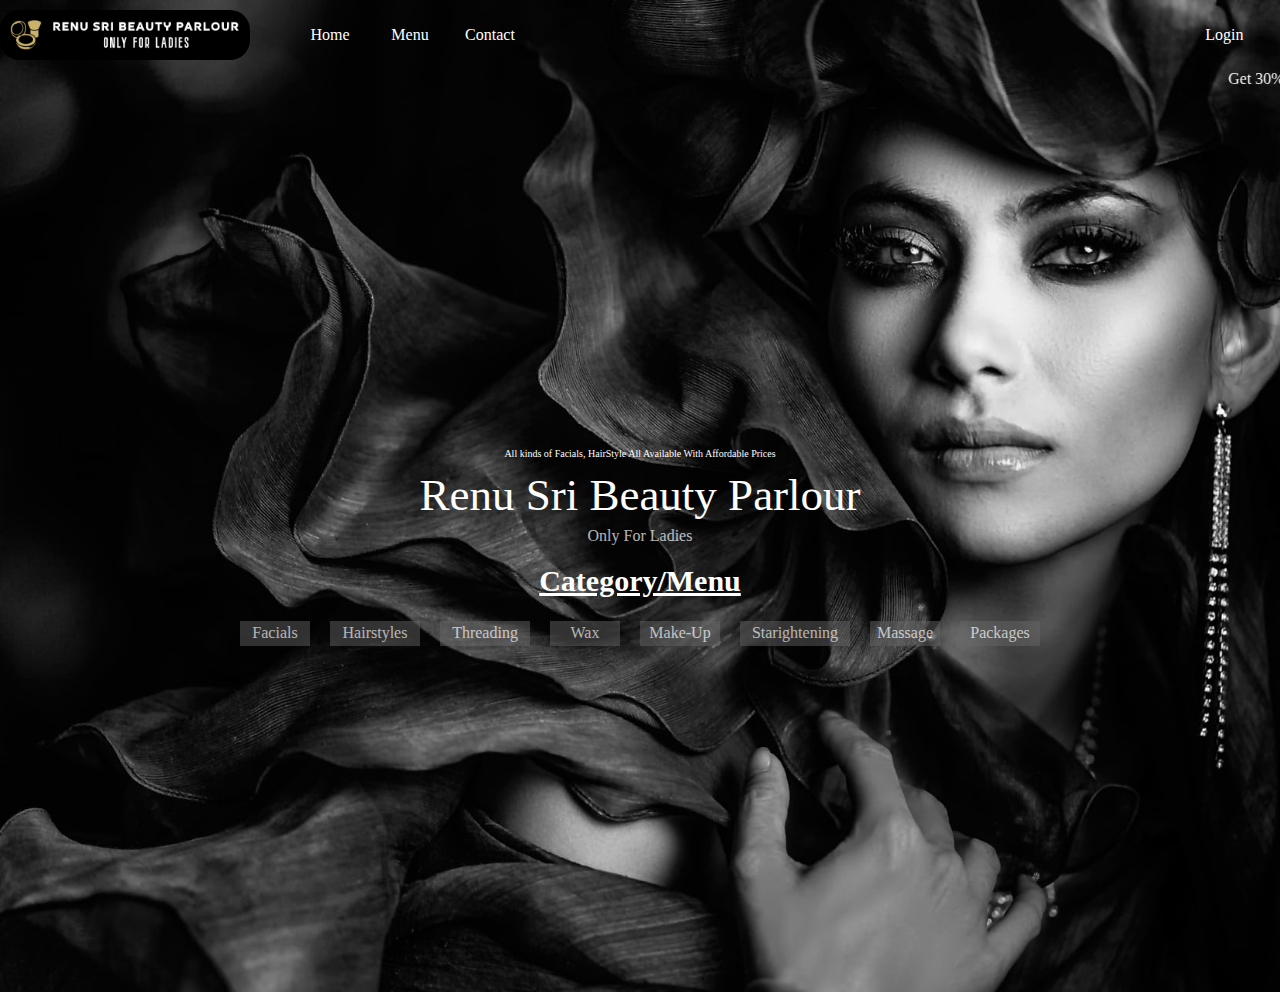
<file: index.html>
<!DOCTYPE html>
<html lang="en">
<head>
    <meta charset="UTF-8">
    <meta name="viewport" content="width=device-width, initial-scale=1.0">
    <title>Home</title>
    <link rel="stylesheet" href="index.css">
    <link rel="stylesheet" href="https://cdnjs.cloudflare.com/ajax/libs/font-awesome/4.7.0/css/font-awesome.min.css">
    <link rel="preconnect" href="https://fonts.googleapis.com">
    <link rel="preconnect" href="https://fonts.gstatic.com" crossorigin>
 </head>
<body>
    <div class="nav">
        <div class="left-nav">
            <img src="logo.png" alt="logo">
            <ul>
                <li><a class="a" href="index.html">Home</a></li>
                <li><a class="menu" href="menu.html">Menu</a></li>
                <li><a class="a" href="https://wa.me/+919391223376">Contact</a></li>
            </ul>
        </div>
        <div class="right-nav">
            <ul>
                <li><a href="login.html">Login</a></li>
            </ul>
        </div>
    </div>
    <div class="marque">
        <marquee width="100%" direction="left">Get 30% off for new customers. Check it and grab the offer, and the offer is up to the Ugadi festival.</marquee>
    </div>
    <div class="d1">
        <div class="box1">
            <p>All kinds of Facials, HairStyle All Available With Affordable Prices</p>
        </div>
        <div class="box2">
           <a href="#">Renu Sri Beauty Parlour</a>
        </div>
        <div class="box3">
            <p>Only For Ladies</p>
        </div>
        <div class="box4">
            <div class="mini1">
                <a href="menu.html"><b>Category/Menu</b></a>
            </div>
            <div class="category">
                <div class="minibox">
                    <a href="facial.html">Facials</a>
                </div>
                <div class="minibox">
                    <a style="width: 90px;" href="hairstyle.html">Hairstyles</a>
                </div>
                <div class="minibox">
                    <a style="width: 90px;" href="Threading.html">Threading</a>
                </div>
                <div class="minibox">
                    <a href="wax.html">Wax</a>
                </div>
                <div class="minibox">
                    <a style="width: 80px;" href="makeup.html">Make-Up</a>
                </div>
                <div class="minibox">
                    <a style="width: 110px;" href="starightening.html">Starightening</a>
                </div>
                <div class="minibox">
                    <a href="massage.html">Massage</a>
                </div>
                <div class="minibox">
                    <a style="width: 80px;" href="package.html">Packages</a>
                </div>
                
            </div>
        </div>
    </div>
</body>
</html>
</file>
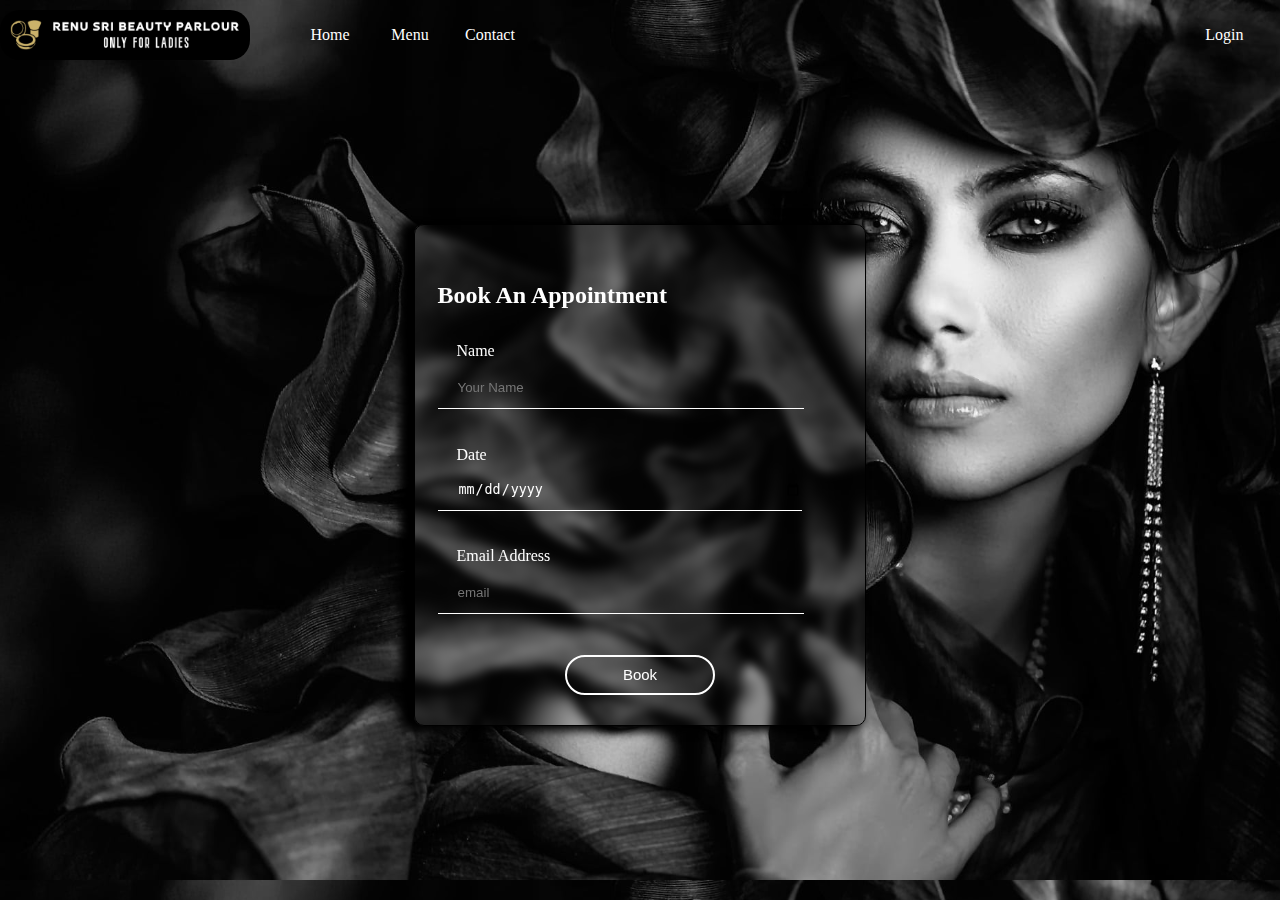
<file: appointment.html>
<!DOCTYPE html>
<html lang="en">
<head>
    <meta charset="UTF-8">
    <meta name="viewport" content="width=device-width, initial-scale=1.0">
    <title>Appointment</title>
    <link rel="stylesheet" href="index.css">
    <link rel="stylesheet" href="appointment.css">
    <link rel="stylesheet" href="https://cdnjs.cloudflare.com/ajax/libs/font-awesome/4.7.0/css/font-awesome.min.css">
    <link rel="preconnect" href="https://fonts.googleapis.com">
    <link rel="preconnect" href="https://fonts.gstatic.com" crossorigin>
 </head>
<body>
    <div class="nav">
        <div class="left-nav">
            <img src="logo.png" alt="logo">
            <ul>
                <li><a class="a" href="index.html">Home</a></li>
                <li><a class="menu" href="menu.html">Menu</a></li>
                <li><a class="a" href="https://wa.me/+919391223376">Contact</a></li>
            </ul>
        </div>
        <div class="right-nav">
            <ul>
                <li><a href="login.html">Login</a></li>
            </ul>
        </div>
    </div>
    <div class="bk">
        <div class="left">
            <div class="line1">
                    <h2>Book An Appointment</h2>
            </div>
                <div class="line2">
                    <div class="label">
                        <p>Name</p>
                    </div>
                    <div class="insert">
                        <input type="text" id="username" name="insert" placeholder="Your Name" required>
                    </div>
                </div>
                <div class="line2">
                    <div class="label">
                        <p>Date</p>
                    </div>
                    <div class="insert">
                        <input type="date" id="password" name="insert" required>
                    </div>
                </div>
                <div class="line2">
                    <div class="label">
                        <p>Email Address</p>
                    </div>
                    <div class="insert">
                        <input type="email" id="password" name="insert" placeholder="email" required>
                    </div>
                </div>
                <div class="line3">
                    <input type="submit" value="Book">
                </div>
        </div>
    </div>
</body>
</html>
</file>
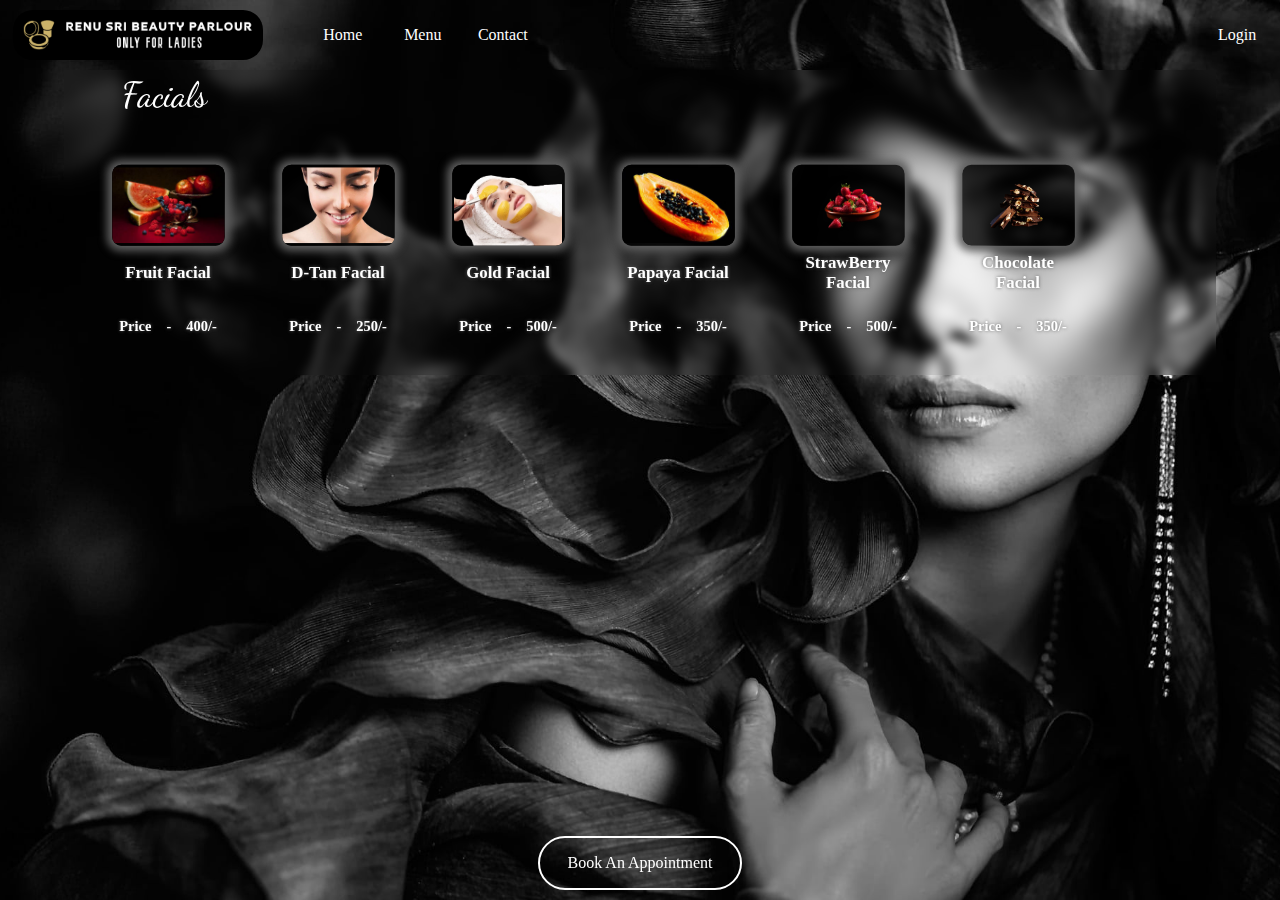
<file: facial.html>
<!DOCTYPE html>
<html lang="en">
<head>
    <meta charset="UTF-8">
    <meta name="viewport" content="width=device-width, initial-scale=1.0">
    <title>Facial</title>
    <link rel="stylesheet" href="menu.css">
    <link rel="stylesheet" href="index.css">
    <link rel="stylesheet" href="facial.css">
    <link rel="stylesheet" href="https://cdnjs.cloudflare.com/ajax/libs/font-awesome/4.7.0/css/font-awesome.min.css">
    <link rel="preconnect" href="https://fonts.googleapis.com">
    <link rel="preconnect" href="https://fonts.gstatic.com" crossorigin>
    <link href="https://fonts.googleapis.com/css2?family=Dancing+Script:wght@400..700&display=swap" rel="stylesheet">
</head>
<body>
    <div class="nav">
        <div class="left-nav">
            <img src="logo.png" alt="logo">
            <ul>
                <li><a class="a" href="index.html">Home</a></li>
                <li><a class="menu" href="menu.html">Menu</a></li>           
                <li><a class="a" href="https://wa.me/+919391223376">Contact</a></li>

            </ul>
        </div>
        <div class="right-nav">
            <ul>
                <li><a href="login.html">Login</a></li>
            </ul>
        </div>
    </div>
    <div class="main">
        <div class="facial">
            <div class="head1">
                <p>Facials</p>
            </div>
            <div class="max">
                <div class="minib1">
                    <div class="line1">
                        <img src="f1.jpeg" alt="f1">
                    </div>
                    <div class="line2">
                        <h3>Fruit Facial</h3>
                    </div>
                    <div class="line3">
                        <div class="price">
                            <p><b>Price</b></p>
                        </div>
                        <div class="price">
                            <p><b>-</b></p>
                        </div>
                        <div class="price">
                            <p><b>400/-</b></p>
                        </div>
                    </div>
                </div>
                <div class="minib1">
                    <div class="line1">
                        <img src="f2.png" alt="f1">
                    </div>
                    <div class="line2">
                        <h3>D-Tan Facial</h3>
                    </div>
                    <div class="line3">
                        <div class="price">
                            <p><b>Price</b></p>
                        </div>
                        <div class="price">
                            <p><b>-</b></p>
                        </div>
                        <div class="price">
                            <p><b>250/-</b></p>
                        </div>
                    </div>
                </div>
                <div class="minib1">
                    <div class="line1">
                        <img src="f3.png" alt="f1">
                    </div>
                    <div class="line2">
                        <h3>Gold Facial</h3>
                    </div>
                    <div class="line3">
                        <div class="price">
                            <p><b>Price</b></p>
                        </div>
                        <div class="price">
                            <p><b>-</b></p>
                        </div>
                        <div class="price">
                            <p><b>500/-</b></p>
                        </div>
                    </div>
                </div>
                <div class="minib1">
                    <div class="line1">
                        <img src="f4.jpeg" alt="f1">
                    </div>
                    <div class="line2">
                        <h3>Papaya Facial</h3>
                    </div>
                    <div class="line3">
                        <div class="price">
                            <p><b>Price</b></p>
                        </div>
                        <div class="price">
                            <p><b>-</b></p>
                        </div>
                        <div class="price">
                            <p><b>350/-</b></p>
                        </div>
                    </div>
                </div>
                <div class="minib1">
                    <div class="line1">
                        <img src="f5.png" alt="f1">
                    </div>
                    <div class="line2">
                        <h3>StrawBerry Facial</h3>
                    </div>
                    <div class="line3">
                        <div class="price">
                            <p><b>Price</b></p>
                        </div>
                        <div class="price">
                            <p><b>-</b></p>
                        </div>
                        <div class="price">
                            <p><b>500/-</b></p>
                        </div>
                    </div>
                </div>
                <div class="minib1">
                    <div class="line1">
                        <img src="f6.png" alt="f1">
                    </div>
                    <div class="line2">
                        <h3>Chocolate Facial</h3>
                    </div>
                    <div class="line3">
                        <div class="price">
                            <p><b>Price</b></p>
                        </div>
                        <div class="price">
                            <p><b>-</b></p>
                        </div>
                        <div class="price">
                            <p><b>350/-</b></p>
                        </div>
                    </div>
                </div>
            </div>
        </div>
    </div>
    <div class="appointment">
        <a href="appointment.html">Book An Appointment</a>
    </div>
</body>
</html>
</file>
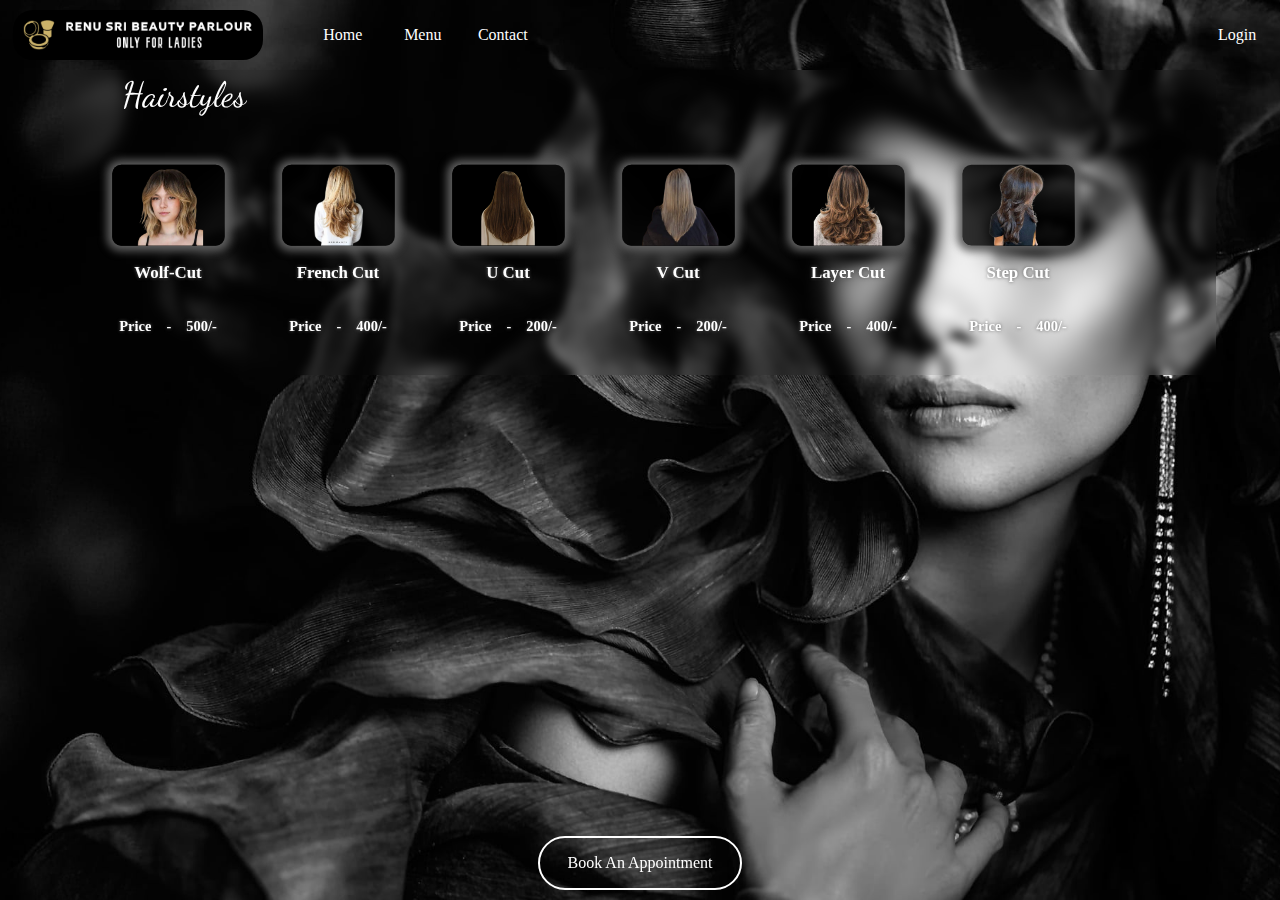
<file: hairstyle.html>
<!DOCTYPE html>
<html lang="en">
<head>
    <meta charset="UTF-8">
    <meta name="viewport" content="width=device-width, initial-scale=1.0">
    <title>Hairstyles</title>
    <link rel="stylesheet" href="index.css">
    <link rel="stylesheet" href="menu.css">
    <link rel="stylesheet" href="facial.css">
    <link rel="stylesheet" href="https://cdnjs.cloudflare.com/ajax/libs/font-awesome/4.7.0/css/font-awesome.min.css">
    <link rel="preconnect" href="https://fonts.googleapis.com">
    <link rel="preconnect" href="https://fonts.gstatic.com" crossorigin>
    <link href="https://fonts.googleapis.com/css2?family=Dancing+Script:wght@400..700&display=swap" rel="stylesheet">
</head>
<body>
    <div class="nav">
        <div class="left-nav">
            <img src="logo.png" alt="logo">
            <ul>
                <li><a class="a" href="index.html">Home</a></li>
                <li><a class="menu" href="menu.html">Menu</a></li>
                <li><a class="a" href="https://wa.me/+919391223376">Contact</a></li>
            </ul>
        </div>
        <div class="right-nav">
            <ul>
                <li><a href="login.html">Login</a></li>
            </ul>
        </div>
    </div>
    <div class="main">
        <div class="facial">
            <div class="head1">
                <p>Hairstyles</p>
            </div>
            <div class="max">
                <div class="minib1">
                    <div class="line1">
                        <img src="h1.png" alt="f1">
                    </div>
                    <div class="line2">
                        <h3>Wolf-Cut</h3>
                    </div>
                    <div class="line3">
                        <div class="price">
                            <p><b>Price</b></p>
                        </div>
                        <div class="price">
                            <p><b>-</b></p>
                        </div>
                        <div class="price">
                            <p><b>500/-</b></p>
                        </div>
                    </div>
                </div>
                <div class="minib1">
                    <div class="line1">
                        <img src="h2.png" alt="f1">
                    </div>
                    <div class="line2">
                        <h3>French Cut</h3>
                    </div>
                    <div class="line3">
                        <div class="price">
                            <p><b>Price</b></p>
                        </div>
                        <div class="price">
                            <p><b>-</b></p>
                        </div>
                        <div class="price">
                            <p><b>400/-</b></p>
                        </div>
                    </div>
                </div>
                <div class="minib1">
                    <div class="line1">
                        <img src="h3.png" alt="f1">
                    </div>
                    <div class="line2">
                        <h3>U Cut</h3>
                    </div>
                    <div class="line3">
                        <div class="price">
                            <p><b>Price</b></p>
                        </div>
                        <div class="price">
                            <p><b>-</b></p>
                        </div>
                        <div class="price">
                            <p><b>200/-</b></p>
                        </div>
                    </div>
                </div>
                <div class="minib1">
                    <div class="line1">
                        <img src="h4.png" alt="f1">
                    </div>
                    <div class="line2">
                        <h3>V Cut</h3>
                    </div>
                    <div class="line3">
                        <div class="price">
                            <p><b>Price</b></p>
                        </div>
                        <div class="price">
                            <p><b>-</b></p>
                        </div>
                        <div class="price">
                            <p><b>200/-</b></p>
                        </div>
                    </div>
                </div>
                <div class="minib1">
                    <div class="line1">
                        <img src="h5.png" alt="f1">
                    </div>
                    <div class="line2">
                        <h3>Layer Cut</h3>
                    </div>
                    <div class="line3">
                        <div class="price">
                            <p><b>Price</b></p>
                        </div>
                        <div class="price">
                            <p><b>-</b></p>
                        </div>
                        <div class="price">
                            <p><b>400/-</b></p>
                        </div>
                    </div>
                </div>
                <div class="minib1">
                    <div class="line1">
                        <img src="h6.png" alt="f1">
                    </div>
                    <div class="line2">
                        <h3>Step Cut</h3>
                    </div>
                    <div class="line3">
                        <div class="price">
                            <p><b>Price</b></p>
                        </div>
                        <div class="price">
                            <p><b>-</b></p>
                        </div>
                        <div class="price">
                            <p><b>400/-</b></p>
                        </div>
                    </div>
                </div>
            </div>
        </div>
    </div>
    <div class="appointment">
        <a href="appointment.html">Book An Appointment</a>
    </div>
</body>
</html>
</file>
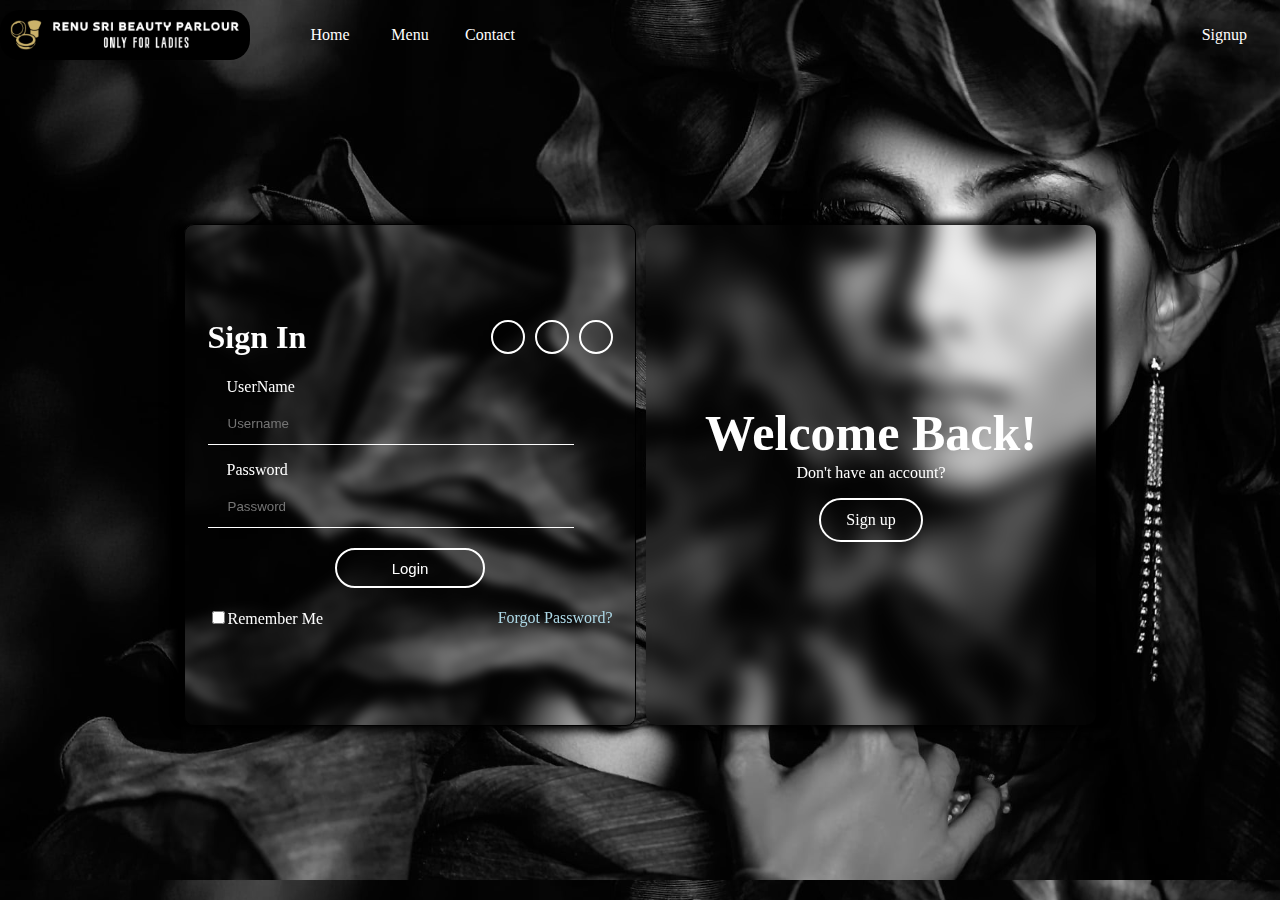
<file: login.html>
<!DOCTYPE html>
<html >
<head>
    <meta charset="UTF-8">
    <meta name="viewport" content="width=device-width, initial-scale=1.0">
    <title>Login</title>
    <link rel="stylesheet" href="https://cdnjs.cloudflare.com/ajax/libs/font-awesome/6.5.1/css/all.min.css" integrity="sha512-DTOQO9RWCH3ppGqcWaEA1BIZOC6xxalwEsw9c2QQeAIftl+Vegovlnee1c9QX4TctnWMn13TZye+giMm8e2LwA==" crossorigin="anonymous" referrerpolicy="no-referrer" />
    <link rel="stylesheet" href="login.css">
    <link rel="stylesheet" href="index.css">
</head>
<body>
    <div class="nav">
        <div class="left-nav">
            <img src="logo.png" alt="logo">
            <ul>
                <li><a class="a" href="index.html">Home</a></li>
                <li><a class="a" href="menu.html">Menu</a></li>
                <li><a class="a" href="https://wa.me/+919391223376">Contact</a></li>

            </ul>
        </div>
        <div class="right-nav">
            <ul>
                <li><a class="a" href="#"><i class="fa fa-search" aria-hidden="true"></i></a></i></li>
                <li><a href="signup.html">Signup</a></li>
            </ul>
        </div>
    </div>
    <div class="main">
        <div class="left">
            <div class="line1">
                <div class="col1">
                    <h1>Sign In</h1>
                </div>
                <div class="col2">
                    <div class="a1">
                        <a href="#"><i class="fa-brands fa-facebook-f"></i></a>
                    </div>
                    <div class="a1">
                        <a href="#"><i class="fa-brands fa-google"></i></a>
                    </div>
                    <div class="a1">
                        <a href="#"><i class="fa-brands fa-github-alt"></i></a>
                    </div>
                </div>
            </div>
                <div class="line2">
                    <div class="label">
                        <p>UserName</p>
                    </div>
                    <div class="insert">
                        <input type="text" id="username" name="insert" placeholder="Username" required>
                    </div>
                </div>
                <div class="line2">
                    <div class="label">
                        <p>Password</p>
                    </div>
                    <div class="insert">
                        <input class="password" type="password" id="password" name="insert" placeholder="Password" required>
                    </div>
                </div>
                <div class="line3">
                    <input type="submit" value="Login">
                </div>
            <div class="line4">
                <div class="rem1">
                    <p><input type="checkbox" id="rem" name="rem1">Remember Me</p>
                </div>
            <div class="rem1">
                <a href="#">Forgot Password?</a>
            </div>
            </div>
        </div>
        <div class="right">
            <div class="welcome">
                <h1>Welcome Back!</h1>
            </div>
            <div class="does">
               <p>Don't have an account?</p>
            </div>
            <div class="signup">
                <a href="signup.html">Sign up</a>
            </div>
        </div>
    </div>
</body>
</html>
</file>
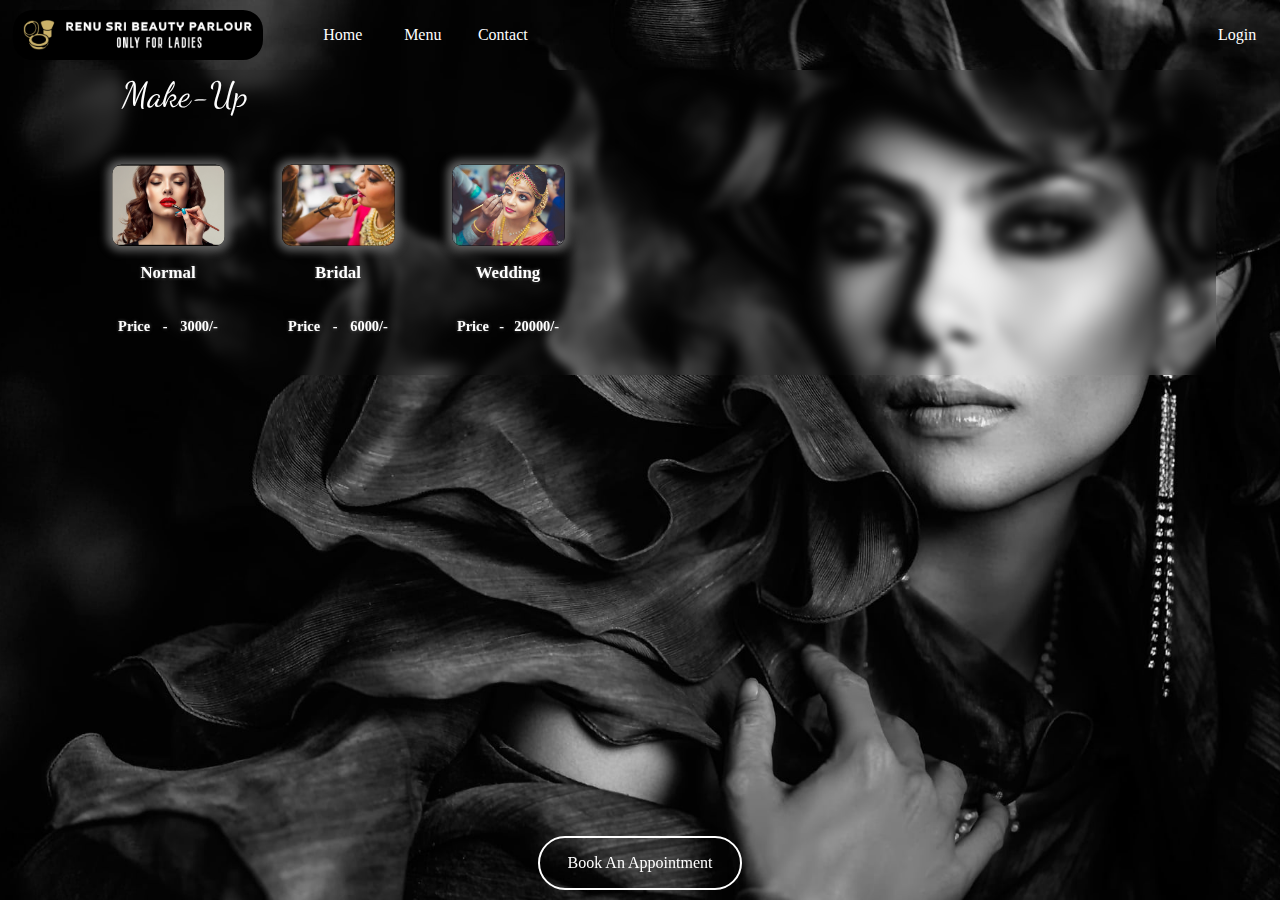
<file: makeup.html>
<!DOCTYPE html>
<html lang="en">
<head>
    <meta charset="UTF-8">
    <meta name="viewport" content="width=device-width, initial-scale=1.0">
    <title>Make-Up</title>
    <link rel="stylesheet" href="index.css">
    <link rel="stylesheet" href="menu.css">
    <link rel="stylesheet" href="facial.css">
    <link rel="stylesheet" href="https://cdnjs.cloudflare.com/ajax/libs/font-awesome/4.7.0/css/font-awesome.min.css">
    <link rel="preconnect" href="https://fonts.googleapis.com">
    <link rel="preconnect" href="https://fonts.gstatic.com" crossorigin>
    <link href="https://fonts.googleapis.com/css2?family=Dancing+Script:wght@400..700&display=swap" rel="stylesheet">
</head>
<body>
    <div class="nav">
        <div class="left-nav">
            <img src="logo.png" alt="logo">
            <ul>
                <li><a class="a" href="index.html">Home</a></li>
                <li><a class="menu" href="menu.html">Menu</a></li>
                <li><a class="a" href="https://wa.me/+919391223376">Contact</a></li>
            </ul>
        </div>
        <div class="right-nav">
            <ul>
                <li><a href="login.html">Login</a></li>
            </ul>
        </div>
    </div>
    <div class="main">
        <div class="facial">
            <div class="head1">
                <p>Make-Up</p>
            </div>
            <div class="max">
                <div class="minib1">
                    <div class="line1">
                        <img style="object-fit: cover;" src="m1.png" alt="f1">
                    </div>
                    <div class="line2">
                        <h3>Normal</h3>
                    </div>
                    <div class="line3">
                        <div class="price">
                            <p><b>Price</b></p>
                        </div>
                        <div class="price">
                            <p><b>-</b></p>
                        </div>
                        <div class="price">
                            <p><b>3000/-</b></p>
                        </div>
                    </div>
                </div>
                <div class="minib1">
                    <div class="line1">
                        <img style="object-fit: cover;" src="m2.png" alt="f1">
                    </div>
                    <div class="line2">
                        <h3>Bridal</h3>
                    </div>
                    <div class="line3">
                        <div class="price">
                            <p><b>Price</b></p>
                        </div>
                        <div class="price">
                            <p><b>-</b></p>
                        </div>
                        <div class="price">
                            <p><b>6000/-</b></p>
                        </div>
                    </div>
                </div>
                <div class="minib1">
                    <div class="line1">
                        <img style="object-fit: cover;" src="m3.png" alt="f1">
                    </div>
                    <div class="line2">
                        <h3>Wedding</h3>
                    </div>
                    <div class="line3">
                        <div class="price">
                            <p><b>Price</b></p>
                        </div>
                        <div class="price">
                            <p><b>-</b></p>
                        </div>
                        <div class="price">
                            <p><b>20000/-</b></p>
                        </div>
                    </div>
                </div>
            </div>
        </div>
    </div>
    <div class="appointment">
        <a href="appointment.html">Book An Appointment</a>
    </div>
</body>
</html>
</file>
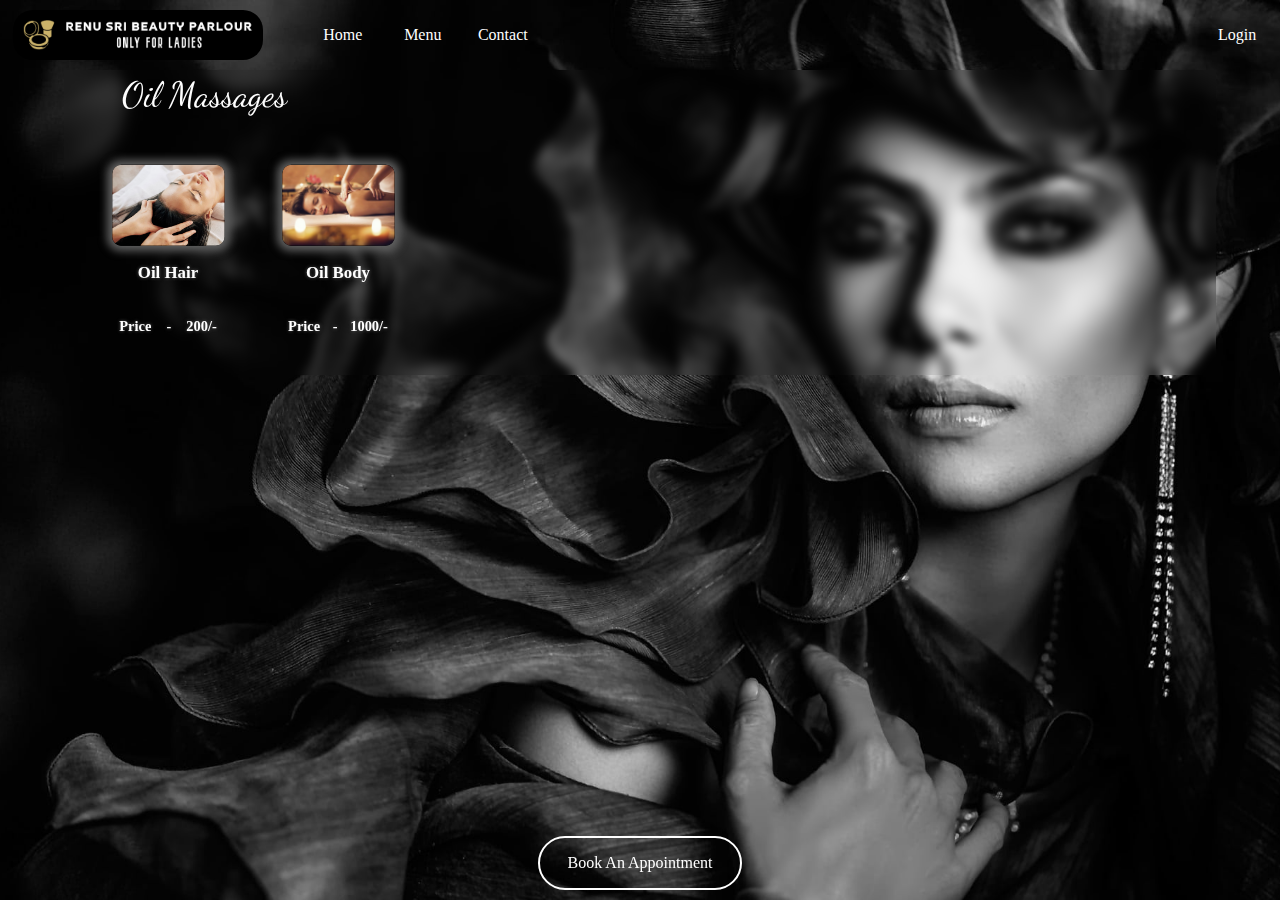
<file: massage.html>
<!DOCTYPE html>
<html lang="en">
<head>
    <meta charset="UTF-8">
    <meta name="viewport" content="width=device-width, initial-scale=1.0">
    <title>Massages</title>
    <link rel="stylesheet" href="menu.css">
    <link rel="stylesheet" href="index.css">
    <link rel="stylesheet" href="facial.css">
    <link rel="stylesheet" href="https://cdnjs.cloudflare.com/ajax/libs/font-awesome/4.7.0/css/font-awesome.min.css">
    <link rel="preconnect" href="https://fonts.googleapis.com">
    <link rel="preconnect" href="https://fonts.gstatic.com" crossorigin>
    <link href="https://fonts.googleapis.com/css2?family=Dancing+Script:wght@400..700&display=swap" rel="stylesheet">
</head>
<body>
    <div class="nav">
        <div class="left-nav">
            <img src="logo.png" alt="logo">
            <ul>
                <li><a class="a" href="index.html">Home</a></li>
                <li><a class="menu" href="menu.html">Menu</a></li>
                <li><a class="a" href="https://wa.me/+919391223376">Contact</a></li>

            </ul>
        </div>
        <div class="right-nav">
            <ul>
                <li><a href="login.html">Login</a></li>
            </ul>
        </div>
    </div>
    <div class="main">
        <div class="facial">
            <div class="head1">
                <p>Oil Massages</p>
            </div>
            <div class="max">
                <div class="minib1">
                    <div class="line1">
                        <img style="object-fit: cover;" src="ma1.png" alt="f1">
                    </div>
                    <div class="line2">
                        <h3>Oil Hair</h3>
                    </div>
                    <div class="line3">
                        <div class="price">
                            <p><b>Price</b></p>
                        </div>
                        <div class="price">
                            <p><b>-</b></p>
                        </div>
                        <div class="price">
                            <p><b>200/-</b></p>
                        </div>
                    </div>
                </div>
                <div class="minib1">
                    <div class="line1">
                        <img style="object-fit: cover;" src="ma2.png" alt="f1">
                    </div>
                    <div class="line2">
                        <h3>Oil Body</h3>
                    </div>
                    <div class="line3">
                        <div class="price">
                            <p><b>Price</b></p>
                        </div>
                        <div class="price">
                            <p><b>-</b></p>
                        </div>
                        <div class="price">
                            <p><b>1000/-</b></p>
                        </div>
                    </div>
                </div>
            </div>
        </div>
    </div>
    <div class="appointment">
        <a href="appointment.html">Book An Appointment</a>
    </div>
</body>
</html>
</file>
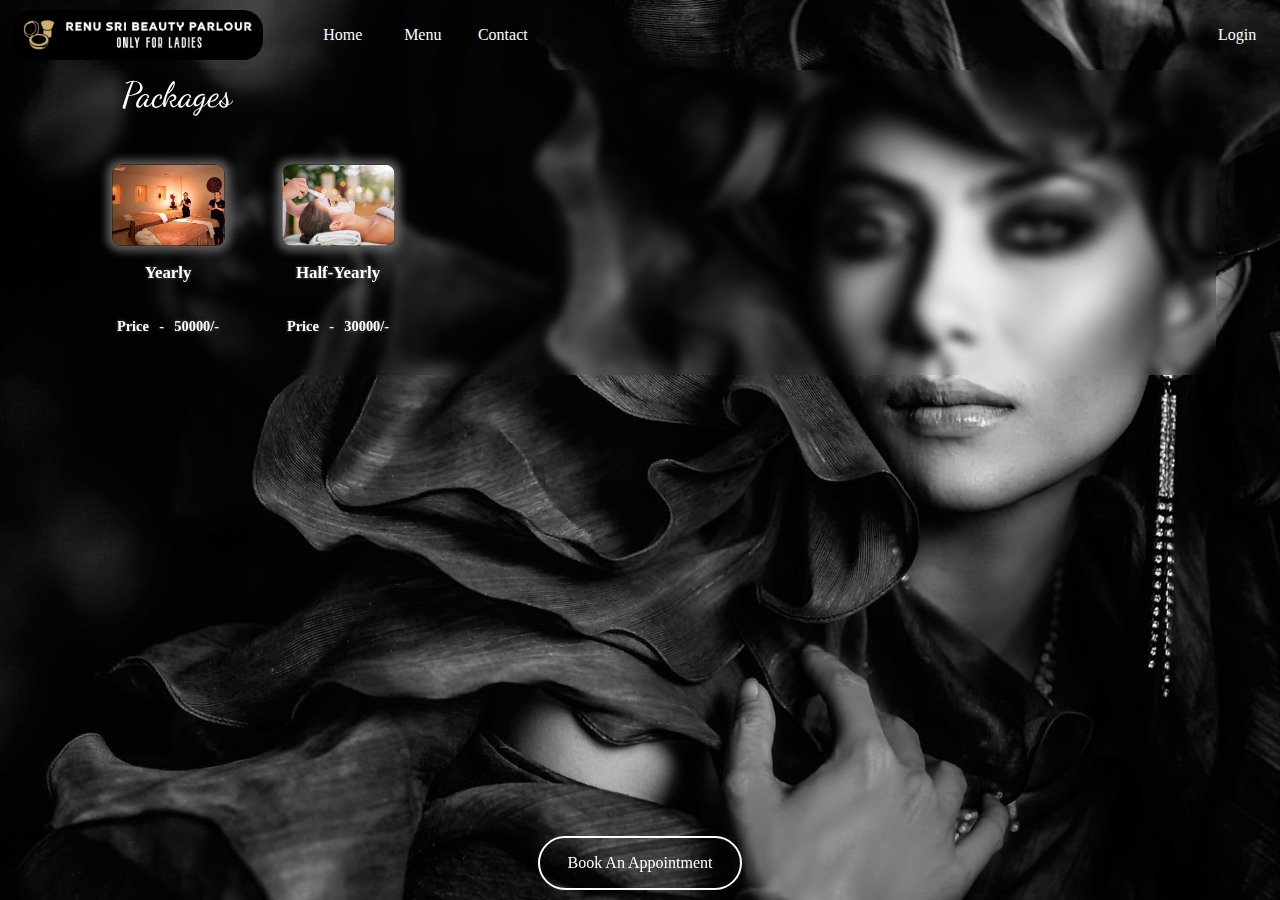
<file: package.html>
<!DOCTYPE html>
<html lang="en">
<head>
    <meta charset="UTF-8">
    <meta name="viewport" content="width=device-width, initial-scale=1.0">
    <title>Packages</title>
    <link rel="stylesheet" href="index.css">
    <link rel="stylesheet" href="menu.css">
    <link rel="stylesheet" href="facial.css">
    <link rel="stylesheet" href="https://cdnjs.cloudflare.com/ajax/libs/font-awesome/4.7.0/css/font-awesome.min.css">
    <link rel="preconnect" href="https://fonts.googleapis.com">
    <link rel="preconnect" href="https://fonts.gstatic.com" crossorigin>
    <link href="https://fonts.googleapis.com/css2?family=Dancing+Script:wght@400..700&display=swap" rel="stylesheet">
</head>
<body>
    <div class="nav">
        <div class="left-nav">
            <img src="logo.png" alt="logo">
            <ul>
                <li><a class="a" href="index.html">Home</a></li>
                <li><a class="menu" href="menu.html">Menu</a></li>
                <li><a class="a" href="https://wa.me/+919391223376">Contact</a></li>

            </ul>
        </div>
        <div class="right-nav">
            <ul>
                <li><a href="login.html">Login</a></li>
            </ul>
        </div>
    </div>
    <div class="main">
        <div class="facial">
            <div class="head1">
                <p>Packages</p>
            </div>
            <div class="max">
                <div class="minib1">
                    <div class="line1">
                        <img style="object-fit: cover;" src="p1.png" alt="f1">
                    </div>
                    <div class="line2">
                        <h3>Yearly</h3>
                    </div>
                    <div class="line3">
                        <div class="price">
                            <p><b>Price</b></p>
                        </div>
                        <div class="price">
                            <p><b>-</b></p>
                        </div>
                        <div class="price">
                            <p><b>50000/-</b></p>
                        </div>
                    </div>
                </div>
                <div class="minib1">
                    <div class="line1">
                        <img style="object-fit: cover;" src="p2.png" alt="f1">
                    </div>
                    <div class="line2">
                        <h3>Half-Yearly</h3>
                    </div>
                    <div class="line3">
                        <div class="price">
                            <p><b>Price</b></p>
                        </div>
                        <div class="price">
                            <p><b>-</b></p>
                        </div>
                        <div class="price">
                            <p><b>30000/-</b></p>
                        </div>
                    </div>
                </div>
            </div>
        </div>
    </div>
    <div class="appointment">
        <a href="appointment.html">Book An Appointment</a>
    </div>
</body>
</html>
</file>
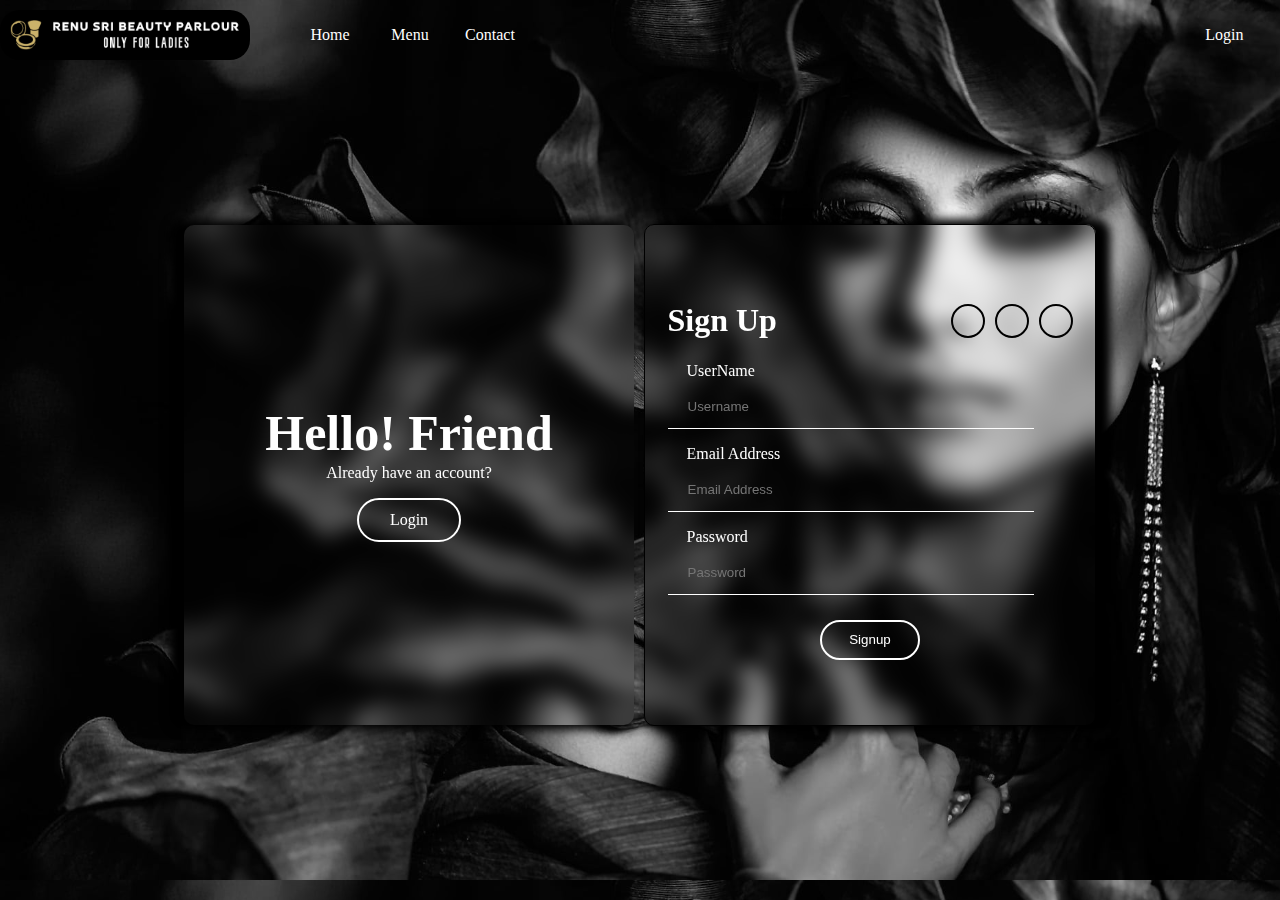
<file: signup.html>
<!DOCTYPE html>
<html lang="en">
<head>
    <meta charset="UTF-8">
    <meta name="viewport" content="width=device-width, initial-scale=1.0">
    <title>SignUp</title>
    <link rel="stylesheet" href="https://cdnjs.cloudflare.com/ajax/libs/font-awesome/6.5.1/css/all.min.css" integrity="sha512-DTOQO9RWCH3ppGqcWaEA1BIZOC6xxalwEsw9c2QQeAIftl+Vegovlnee1c9QX4TctnWMn13TZye+giMm8e2LwA==" crossorigin="anonymous" referrerpolicy="no-referrer" />
    <link rel="stylesheet" href="login.css">
    <link rel="stylesheet" href="signup.css">
    <link rel="stylesheet" href="index.css">
</head>
<body>
    <div class="nav">
        <div class="left-nav">
            <img src="logo.png" alt="logo">
            <ul>
                <li><a class="a" href="index.html">Home</a></li>
                <li><a class="a" href="menu.html">Menu</a></li>
                <li><a class="a" href="https://wa.me/+919391223376">Contact</a></li>

            </ul>
        </div>
        <div class="right-nav">
            <ul>
                <li><a href="login.html">Login</a></li>
            </ul>
        </div>
    </div>
    <div class="main">
        <div class="right">
            <div class="welcome">
                <h1>Hello! Friend</h1>
            </div>
            <div class="does">
               <p>Already have an account?</p>
            </div>
            <div class="signup">
                <a href="login.html">Login</a>
            </div>
        </div>
        <div id="left" class="left">
            <div class="line1">
                <div class="col1">
                    <h1>Sign Up</h1>
                </div>
                <div class="col2">
                    <div class="a1">
                        <a href="#"><i class="fa-brands fa-facebook-f"></i></a>
                    </div>
                    <div class="a1">
                        <a href="#"><i class="fa-brands fa-google"></i></a>
                    </div>
                    <div class="a1">
                        <a href="#"><i class="fa-brands fa-github-alt"></i></a>
                    </div>
                </div>
            </div>
            <div class="line2">
                <form action="">
                    <div class="label">
                        <p>UserName</p>
                    </div>
                    <div class="insert">
                        <input type="text" id="username" name="insert" placeholder="Username" required>
                    </div>
                </div>
                <div class="line2">
                    <div class="label">
                        <p>Email Address</p>
                    </div>
                    <div class="insert">
                        <input type="email" id="email" name="insert" placeholder="Email Address" required>
                    </div>
                </div>
                <div class="line2">
                    <div class="label">
                        <p>Password</p>
                    </div>
                    <div class="insert">
                        <input type="password" id="password" name="insert" placeholder="Password" required>
                    </div>
                </div>
                <div class="line3">
                    <button id="signup"><a href="login.html">Signup</a></button>
                </div>
                </form>
        </div>
        
    </div>
   
</body>
</html>
</file>
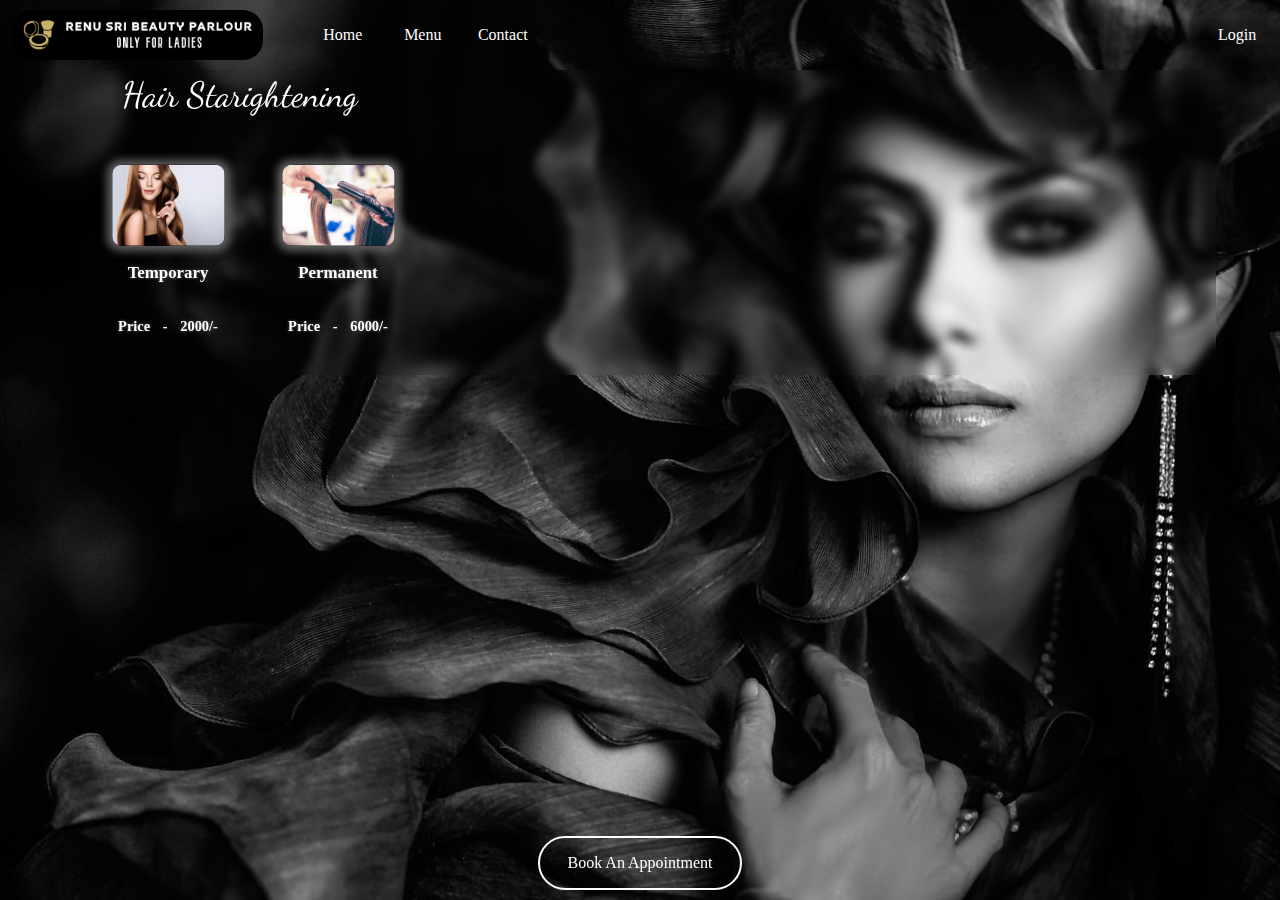
<file: starightening.html>
<!DOCTYPE html>
<html lang="en">
<head>
    <meta charset="UTF-8">
    <meta name="viewport" content="width=device-width, initial-scale=1.0">
    <title>Starightening</title>
    <link rel="stylesheet" href="menu.css">
    <link rel="stylesheet" href="index.css">
    <link rel="stylesheet" href="facial.css">
    <link rel="stylesheet" href="https://cdnjs.cloudflare.com/ajax/libs/font-awesome/4.7.0/css/font-awesome.min.css">
    <link rel="preconnect" href="https://fonts.googleapis.com">
    <link rel="preconnect" href="https://fonts.gstatic.com" crossorigin>
    <link href="https://fonts.googleapis.com/css2?family=Dancing+Script:wght@400..700&display=swap" rel="stylesheet">
</head>
<body>
    <div class="nav">
        <div class="left-nav">
            <img src="logo.png" alt="logo">
            <ul>
                <li><a class="a" href="index.html">Home</a></li>
                <li><a class="menu" href="menu.html">Menu</a></li>
                <li><a class="a" href="https://wa.me/+919391223376">Contact</a></li>

            </ul>
        </div>
        <div class="right-nav">
            <ul>
                <li><a href="login.html">Login</a></li>
            </ul>
        </div>
    </div>
    <div class="main">
        <div class="facial">
            <div class="head1">
                <p>Hair Starightening</p>
            </div>
            <div class="max">
                <div class="minib1">
                    <div class="line1">
                        <img style="object-fit: cover;" src="s1.png" alt="f1">
                    </div>
                    <div class="line2">
                        <h3>Temporary</h3>
                    </div>
                    <div class="line3">
                        <div class="price">
                            <p><b>Price</b></p>
                        </div>
                        <div class="price">
                            <p><b>-</b></p>
                        </div>
                        <div class="price">
                            <p><b>2000/-</b></p>
                        </div>
                    </div>
                </div>
                <div class="minib1">
                    <div class="line1">
                        <img style="object-fit: cover;" src="s2.png" alt="f1">
                    </div>
                    <div class="line2">
                        <h3>Permanent</h3>
                    </div>
                    <div class="line3">
                        <div class="price">
                            <p><b>Price</b></p>
                        </div>
                        <div class="price">
                            <p><b>-</b></p>
                        </div>
                        <div class="price">
                            <p><b>6000/-</b></p>
                        </div>
                    </div>
                </div>
            </div>
        </div>
    </div>
    <div class="appointment">
        <a href="appointment.html">Book An Appointment</a>
    </div>
</body>
</html>
</file>
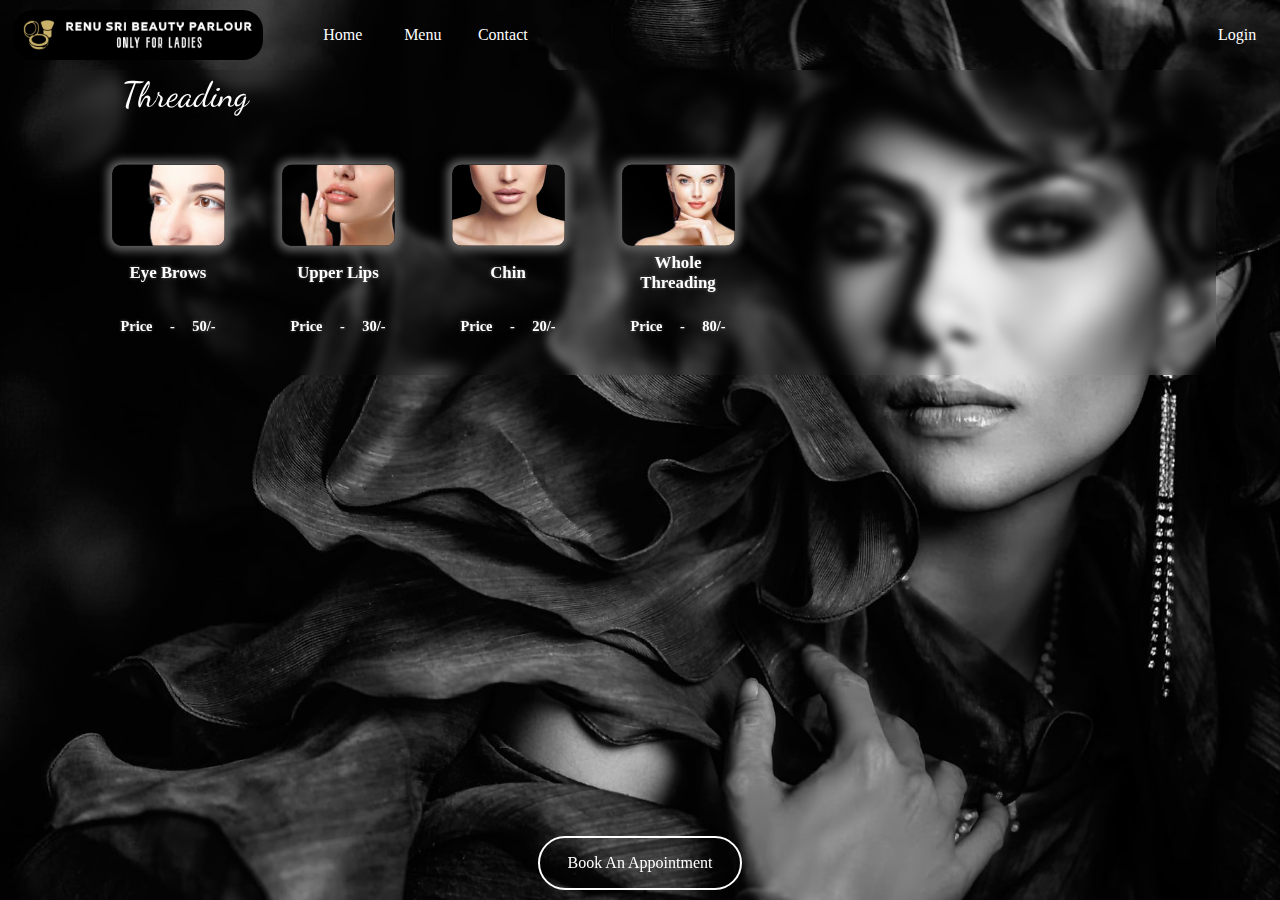
<file: Threading.html>
<!DOCTYPE html>
<html lang="en">
<head>
    <meta charset="UTF-8">
    <meta name="viewport" content="width=device-width, initial-scale=1.0">
    <title>Threading</title>
    <link rel="stylesheet" href="index.css">
    <link rel="stylesheet" href="menu.css">
    <link rel="stylesheet" href="facial.css">
    <link rel="stylesheet" href="https://cdnjs.cloudflare.com/ajax/libs/font-awesome/4.7.0/css/font-awesome.min.css">
    <link rel="preconnect" href="https://fonts.googleapis.com">
    <link rel="preconnect" href="https://fonts.gstatic.com" crossorigin>
    <link href="https://fonts.googleapis.com/css2?family=Dancing+Script:wght@400..700&display=swap" rel="stylesheet">
</head>
<body>
    <div class="nav">
        <div class="left-nav">
            <img src="logo.png" alt="logo">
            <ul>
                <li><a class="a" href="index.html">Home</a></li>
                <li><a class="menu" href="menu.html">Menu</a></li>
                <li><a class="a" href="https://wa.me/+919391223376">Contact</a></li>

            </ul>
        </div>
        <div class="right-nav">
            <ul>
                <li><a href="login.html">Login</a></li>
            </ul>
        </div>
    </div>
    <div class="main">
        <div class="facial">
            <div class="head1">
                <p>Threading</p>
            </div>
            <div class="max">
                <div class="minib1">
                    <div class="line1">
                        <img style="object-fit: cover;" src="t1.png" alt="f1">
                    </div>
                    <div class="line2">
                        <h3>Eye Brows</h3>
                    </div>
                    <div class="line3">
                        <div class="price">
                            <p><b>Price</b></p>
                        </div>
                        <div class="price">
                            <p><b>-</b></p>
                        </div>
                        <div class="price">
                            <p><b>50/-</b></p>
                        </div>
                    </div>
                </div>
                <div class="minib1">
                    <div class="line1">
                        <img style="object-fit: cover;" src="t2.png" alt="f1">
                    </div>
                    <div class="line2">
                        <h3>Upper Lips</h3>
                    </div>
                    <div class="line3">
                        <div class="price">
                            <p><b>Price</b></p>
                        </div>
                        <div class="price">
                            <p><b>-</b></p>
                        </div>
                        <div class="price">
                            <p><b>30/-</b></p>
                        </div>
                    </div>
                </div>
                <div class="minib1">
                    <div class="line1">
                        <img style="object-fit: cover;" src="t3.png" alt="f1">
                    </div>
                    <div class="line2">
                        <h3>Chin</h3>
                    </div>
                    <div class="line3">
                        <div class="price">
                            <p><b>Price</b></p>
                        </div>
                        <div class="price">
                            <p><b>-</b></p>
                        </div>
                        <div class="price">
                            <p><b>20/-</b></p>
                        </div>
                    </div>
                </div>
                <div class="minib1">
                    <div class="line1">
                        <img style="object-fit: cover;" src="t4.png" alt="f1">
                    </div>
                    <div class="line2">
                        <h3>Whole Threading</h3>
                    </div>
                    <div class="line3">
                        <div class="price">
                            <p><b>Price</b></p>
                        </div>
                        <div class="price">
                            <p><b>-</b></p>
                        </div>
                        <div class="price">
                            <p><b>80/-</b></p>
                        </div>
                    </div>
                </div>
            </div>
        </div>
    </div>
    <div class="appointment">
        <a href="appointment.html">Book An Appointment</a>
    </div>
</body>
</html>
</file>
<file: index.css>
body{
    background: black;
    background-image: url('bg.jpg');
    background-size: cover;
    background-position: center center;
    /* background-repeat: no-repeat; */
    color: white;
    margin: 0px;
}
.nav{
    width: 98vw;
    display: flex;
    justify-content: space-between;
}
.left-nav{
    height: 70px;
    display: flex;
    justify-content: left;
    align-items: center;
}
.left-nav img{
    display: flex;
    justify-content: center;
    align-items: center;
    height: 50px;
    width:100%;
    border-radius: 20px;
}
.left-nav ul{
    display: flex;
}
.left-nav li{
    height: 50px;
    width: 80px;
    display: flex;
    justify-content: center;
    align-items: center;
    text-decoration: none;
}
.nav a{
    height: 40px;
    width: 70px;
    color: white;
    text-decoration: none;
    display: flex;
    justify-content: center;
    align-items: center;
    transition: all ease 0.3s;
}
.left-nav a:hover{
    scale: 1.2;
    color: gold;
}
.right-nav{
    height: 70px;
    display: flex;
    justify-content: left;
    align-items: center;
}
.right-nav ul{
    display: flex;
}
.right-nav li{
    height: 50px;
    width: 60px;
    display: flex;
    justify-content: center;
    align-items: center;
    text-decoration: none;
}
.right-nav a:hover{
    scale: 1.2;
    color: gold;
}
.box1{
    width: 100%; 
    height: 30px; 
    /* border: 1px solid white; */
     display: flex; 
     justify-content: center; 
     align-items: end;
}
.box1 p{
    font-size: 10px;
    /* border: 1px solid white; */
    display: flex;
    justify-content: center;
    align-items: center;
}
.box2{
    height: auto; 
    width: auto;
     display: flex; 
     justify-content: center; 
     align-items: center;
}
.box2 a{
    color: white;
    text-decoration: none;
    font-family: "Playfair Display", serif;
    font-size: 45px;
    display: flex;
    justify-content: center;
    align-items: center;
    text-align: center;
}
.box3{
    opacity: 70%;
    width: 100%; 
    height: 30px; 
    /* border: 1px solid white; */
    display: flex; 
    justify-content: center; 
    align-items: center;
}
.box4{
    width: 100%;  
    /* border: 1px solid white; */
     display: flex; 
     flex-direction: column;
     justify-content: center; 
     align-items: center;
     gap: 10px;
}
.mini1{
    height:60px;
    width: 95%;
    font-size: 30px;
    /* border: 1px solid white; */
    display: flex;
    justify-content: center;
    align-items: center;
}
.mini1 a{
    text-decoration: underline;
    color: white;
}
.category{
    width: 90%;
    /* border: 1px solid white; */
    display: flex;
    justify-content: center;
    align-items: center;
    gap: 20px;
    flex-wrap: wrap;
}
.minibox{
    opacity: 70%;
    height: 25px;
    width: auto;
    background-color: rgba(105, 105, 105, 0.671);
    display: flex;
    justify-content: center;
    align-items: center;
    transition: all ease 0.5s;
}
.minibox a{
    height: 30px;
    width: 70px;
    color: white;
    text-decoration: none;
    display: flex;
    justify-content: center;
    align-items: center;
}
.minibox:hover{
    opacity: 100%;
}
.d1{
    height: 100vh;
    width: 100vw;
    display: flex;
    flex-direction: column;
    justify-content: center;
    align-items: center;
}

@media  screen and (max-width:800px) {
    body{
        background-position: right;
        

    }
    .left-nav ul{
        display: none;
    }
}
</file>
<file: appointment.css>
.bk{
    height: 90vh;
    width: 100vw;
    display: flex;
    justify-content: center;
    align-items: center;
}
.left{
    background: transparent;
    backdrop-filter: blur(5px);
    width: 450px;
    height: 500px;
    border: 1px solid black;
    border-radius: 10px;
    display: flex;
    flex-direction: column;
    justify-content: space-evenly;
    align-items: center;
    box-shadow: -10px 0px 10px 5px black;
}
.line1{
    height: 50px;
    width: 90%;
    display: flex;
    justify-content: space-between;
}
.line1 h2{
    height: 40px;
    display: flex;
    justify-content: center;
    align-items: center;
}
.col2{
    gap: 10px;
    display: flex;
    justify-content: center;
    align-items: center;
}
.col2 a{
    text-decoration: none;
    background-color: transparent;
    color: black;
    display: flex;
    justify-content: center;
    align-items: center;
    font-size: 25px;
    height: 30px;
    width: 30px;
    border: 2px solid white;
    border-radius: 50%;
}
i{
    color: white;
    display: flex;
    justify-content: center;
    align-items: center;
    font-size: 15px;
}
.line2{
    width: 90%;
    display: flex;
    flex-direction: column;
    justify-content: center;
    align-items: left;
}
.label{
    padding-left: 19px;
    height: 30px;
    display: flex;
    align-items: center;
}
.line2 input{
    background-color: transparent;
    padding-left: 20px;
    height: 40px;
    width: 85%;
    border: none;
    border-bottom: 1px solid white;
    color: white;
}

.line3{
    margin-top: 10px;
    height: 40px;
    width: 150px;
    display: flex;
    justify-content: center;
    align-items: center;
}
.line3 input{
    height: 40px;
    width: 100%;
    font-size: 15px;
    border-radius: 50px;
    border: 2px solid white;
    transition: all ease 0.5s;
    background-color: transparent;
    color: white;
}
.line3 input:hover{
    background-color: orangered;
    color: black;
    font-size: 20px;
    border: none;
    box-shadow: 0px 0px 5px 2px orangered;
}
.line4{
    height: 40px;
    width: 90%;
    display: flex;
    justify-content: space-between;
    align-items: center;
}
.rem1{
    height: 20px;
    display: flex;
    justify-content: center;
    align-items: center;
}
.rem1 a{
    text-decoration: none;
    color: lightblue;
}
</file>
<file: menu.css>
.alpha{
    width: 100%;
    display: flex;
    flex-direction: column;
    align-items: center;
    justify-content: center;
    flex-wrap: wrap;
    gap: 20px;
}
.appointment{
    position: fixed;
    bottom: 10px;
}
.appointment a{
    height: 50px;
    width: 200px;
    display: flex;
    justify-content: center;
    align-items: center;
    border: 2px solid white;
    border-radius: 50px;
    text-decoration: none;
    transition: all ease 0.5s;
    color: white;
}
.appointment a:hover{
    background-color: orange;
    border: 2px solid orange;

}
</file>
<file: facial.css>
body{
    height: 100vh;
    background-image: url('bg.jpg');
    /* background-repeat: no-repeat; */
    background-position: center;
    background-size: cover;
    background-attachment: scroll;
    color: white;
    margin: 0px;
    display: flex;
    flex-direction: column;
    align-items: center;
}
.main{
    height: auto;
    width: 90%;
    /* border: 1px solid white; */
    display: flex;
    justify-content: space-around;
    align-items: center;
}
.facial{
    width: 90vw;
    background: transparent;
    backdrop-filter: blur(5px);
    /* border: 1px solid white; */
    display: flex;
    flex-direction: column;
    justify-content: center;
    align-items: center;
    gap: 10px;
}
.head1{
    width: 90%;
    height: 50px;
    /* border: 1px solid white; */
    font-size: 35px;
    font-family: "Dancing Script", cursive;
    display: flex;
    justify-content: left;
    align-items: center;
}
.max{
    width: 95%;
    display: flex;
    flex-wrap: wrap;
    justify-content: left;
    align-items: center;
    gap: 20px;
    margin: 10px;
}
.minib1{
    height: 225px;
    width: 150px;
    /* border: 1px solid white; */
    border-radius: 10px;
    display: flex;
    flex-direction: column;
    justify-content: space-around;
    align-items: center;
    
    transition: all ease 0.5s;
    scale: 0.9;
}
.minib1:hover{
    scale: 1;
    box-shadow: 0px 0px 10px 5px rgb(96, 96, 96);
}
.line1{
    height: 90px;
    width: 125px;
    background-color: rgba(0, 0, 0, 0.804);
    display: flex;
    justify-content: center;
    align-items: center;
    border-radius: 10px;
    box-shadow: 0px 0px 10px 5px rgb(96, 96, 96);
}
.line1 img{
    height: 100%;
    width: 100%;
    object-fit: contain;
    border-radius: 10px;
    display: flex;
    justify-content: center;
    align-items: center;
    
}
.line2{
    margin-top: -15px;
    width: 125px;
    height: 30px;
    display: flex;
    justify-content: center;
    align-items: center;
    /* border: 1px solid white; */
}
.line2 h3{
    height: 30px;
    width: 125px;
    display: flex;
    text-align: center;
    justify-content: center;
    align-items: center;
    /* border: 1px solid white; */
    text-shadow: 0px 0px 4px rgb(96, 96, 96);
}
.line3{
    height: 30px;
    width: 125px;
    /* border: 1px solid white; */
    display: flex;
    justify-content: space-around;
    align-items: center;
    text-shadow: 0px 0px 4px rgb(96, 96, 96);
}
</file>
<file: login.css>
.main{
    height: 90vh;
    width: 100vw;
    display: flex;
    justify-content: center;
    align-items: center;
    flex-wrap: wrap;
    gap: 10px;
}
.left{
    gap: 10px;
    background: transparent;
    backdrop-filter: blur(5px);
    width: 450px;
    height: 500px;
    border: 1px solid black;
    border-radius: 10px;
    display: flex;
    flex-direction: column;
    justify-content: center;
    align-items: center;
    box-shadow: -10px 0px 10px 5px black;
}
.line1{
    height: 50px;
    width: 90%;
    display: flex;
    justify-content: space-between;
}

.col1{
    height: 50px;
    display: flex;
    justify-content: center;
    align-items: center;
}
.col1 h1{
    height: 40px;
    display: flex;
    justify-content: center;
    align-items: center;
}
.col2{
    gap: 10px;
    display: flex;
    justify-content: center;
    align-items: center;
}
.col2 a{
    text-decoration: none;
    background-color: transparent;
    color: black;
    display: flex;
    justify-content: center;
    align-items: center;
    font-size: 25px;
    height: 30px;
    width: 30px;
    border: 2px solid white ;
    border-radius: 50%;
}
i{
    color: white;
    display: flex;
    justify-content: center;
    align-items: center;
    font-size: 15px;
}
.line2{
    width: 90%;
    display: flex;
    flex-direction: column;
    justify-content: center;
    align-items: left;
}
.label{
    padding-left: 19px;
    height: 30px;
    display: flex;
    align-items: center;
}
.line2 input{
    background-color: transparent;
    padding-left: 20px;
    height: 40px;
    width: 85%;
    border: none;
    border-bottom: 1px solid white;
    color: white;
}

.line3{
    margin-top: 10px;
    height: 40px;
    width: 150px;
    display: flex;
    justify-content: center;
    align-items: center;
}
.line3 input{
    height: 40px;
    width: 100%;
    font-size: 15px;
    border-radius: 50px;
    border: 2px solid white;
    transition: all ease 0.5s;
    background-color: transparent;
    color: white;
}
.line3 input:hover{
    background-color: orangered;
    color: black;
    font-size: 20px;
    border: none;
    box-shadow: 0px 0px 5px 2px orangered;
}
.line4{
    height: 40px;
    width: 90%;
    display: flex;
    justify-content: space-between;
    align-items: center;
}
.rem1{
    height: 20px;
    display: flex;
    justify-content: center;
    align-items: center;
}
.rem1 a{
    text-decoration: none;
    color: lightblue;
}
.right{
    background: transparent;
    backdrop-filter: blur(10px);
    width: 450px;
    height: 500px;
    border-radius: 10px;
    box-shadow: 10px 0px 10px 5px black;
    display: flex;
    flex-direction: column;
    justify-content: center;
    align-items: center;
}
.welcome{
    height: 50px;
    /* border: 1px solid black; */
    display: flex;
    justify-content: center;
    align-items: center;
}
.welcome h1{
    font-size: 50px;
    /* border: 1px solid black; */
}
.does{
    height: 30px;
    /* border: 1px solid black; */
    display: flex;
    justify-content: center;
    align-items: center;
}
.signup a{
    margin-top: 10px;
    text-decoration: none;
    color: white;
    height: 40px;
    width: 100px;
    border: 2px solid white;
    border-radius: 50px;
    display: flex;
    justify-content: center;
    align-items: center;
    transition: all ease 0.5s;
}
.signup a:hover{
     background-color: orangered;
    border: transparent;
    color: black;
    font-size: 20px;
}
</file>
<file: signup.css>
body{
    background-image: url('bg.jpg');
    /* background-repeat: no-repeat; */
    background-position: center;
    background-size: cover;
    color: white;
}
.main{
    height: 90vh;
    width: 100vw;
    display: flex;
    flex-wrap: wrap;
    justify-content: center;
    align-items: center;
    gap: 10px;
}
.left{
    gap: 10px;
    background: transparent;
    backdrop-filter: blur(10px);
    width: 450px;
    height: 500px;
    border: 1px solid black;
    border-radius: 10px;
    display: flex;
    flex-direction: column;
    justify-content: center;
    align-items: center;
    box-shadow: 10px 0px 10px 5px black;
}
.line1{
    height: 50px;
    width: 90%;
    display: flex;
    justify-content: space-between;
}
.col1{
    height: 50px;
    display: flex;
    justify-content: center;
    align-items: center;
}
.col1 h1{
    height: 40px;
    display: flex;
    justify-content: center;
    align-items: center;
}
.col2{
    gap: 10px;
    display: flex;
    justify-content: center;
    align-items: center;
}
.col2 a{
    text-decoration: none;
    background-color: transparent;
    color: black;
    display: flex;
    justify-content: center;
    align-items: center;
    font-size: 25px;
    height: 30px;
    width: 30px;
    border: 2px solid black;
    border-radius: 50%;
}
i{
    color: black;
    display: flex;
    justify-content: center;
    align-items: center;
    font-size: 15px;
}
.line2{
    width: 90%;
    display: flex;
    flex-direction: column;
    justify-content: center;
    align-items: left;
}
.label{
    padding-left: 19px;
    height: 30px;
    display: flex;
    align-items: center;
}
.line2 input{
    background-color: transparent;
    padding-left: 20px;
    height: 40px;
    width: 85%;
    border: none;
    border-bottom: 1px solid white;
    color: white;
}

.line3{
    margin-top: 10px;
    height: 40px;
    width: 150px;
    display: flex;
    justify-content: center;
    align-items: center;
}
.line3 input{
    height: 40px;
    width: 100%;
    font-size: 15px;
    border-radius: 50px;
    border: 2px solid white;
    transition: all ease 0.5s;
    background-color: transparent;
    color: white;
}
.line3 input:hover{
    background-color: orangered;
    color: black;
    font-size: 20px;
    border: none;
    box-shadow: 0px 0px 5px 2px orangered;
}
.right{
    background: transparent;
    backdrop-filter: blur(10px);
    width: 450px;
    height: 500px;
    border-radius: 10px;
    box-shadow: -10px 0px 10px 5px black;
    display: flex;
    flex-direction: column;
    justify-content: center;
    align-items: center;
}
.welcome{
    height: 50px;
    /* border: 1px solid black; */
    display: flex;
    justify-content: center;
    align-items: center;
}
.welcome h1{
    font-size: 50px;
    /* border: 1px solid black; */
}
.does{
    height: 30px;
    /* border: 1px solid black; */
    display: flex;
    justify-content: center;
    align-items: center;
}
button{
    background: transparent;
    display: flex;
    justify-content: center;
    align-items: center;
    margin-top: 10px;
    text-decoration: none;
    color: white;
    height: 40px;
    width: 100px;
    border: 2px solid white;
    border-radius: 50px;
    display: flex;
    justify-content: center;
    align-items: center;
    transition: all ease 0.5s;
}
button:hover{
    background-color: orangered;
    border: transparent;
    color: black;
    font-size: 20px;
}
.line3 a{
    text-decoration: none;
    color: white;
    height: 40px;
    width: 100px;
    border-radius: 50px;
    display: flex;
    justify-content: center;
    align-items: center;
    transition: all ease 0.5s;
}
.line3 a:hover{
    color: black;
    font-size: 20px;
}
</file>
